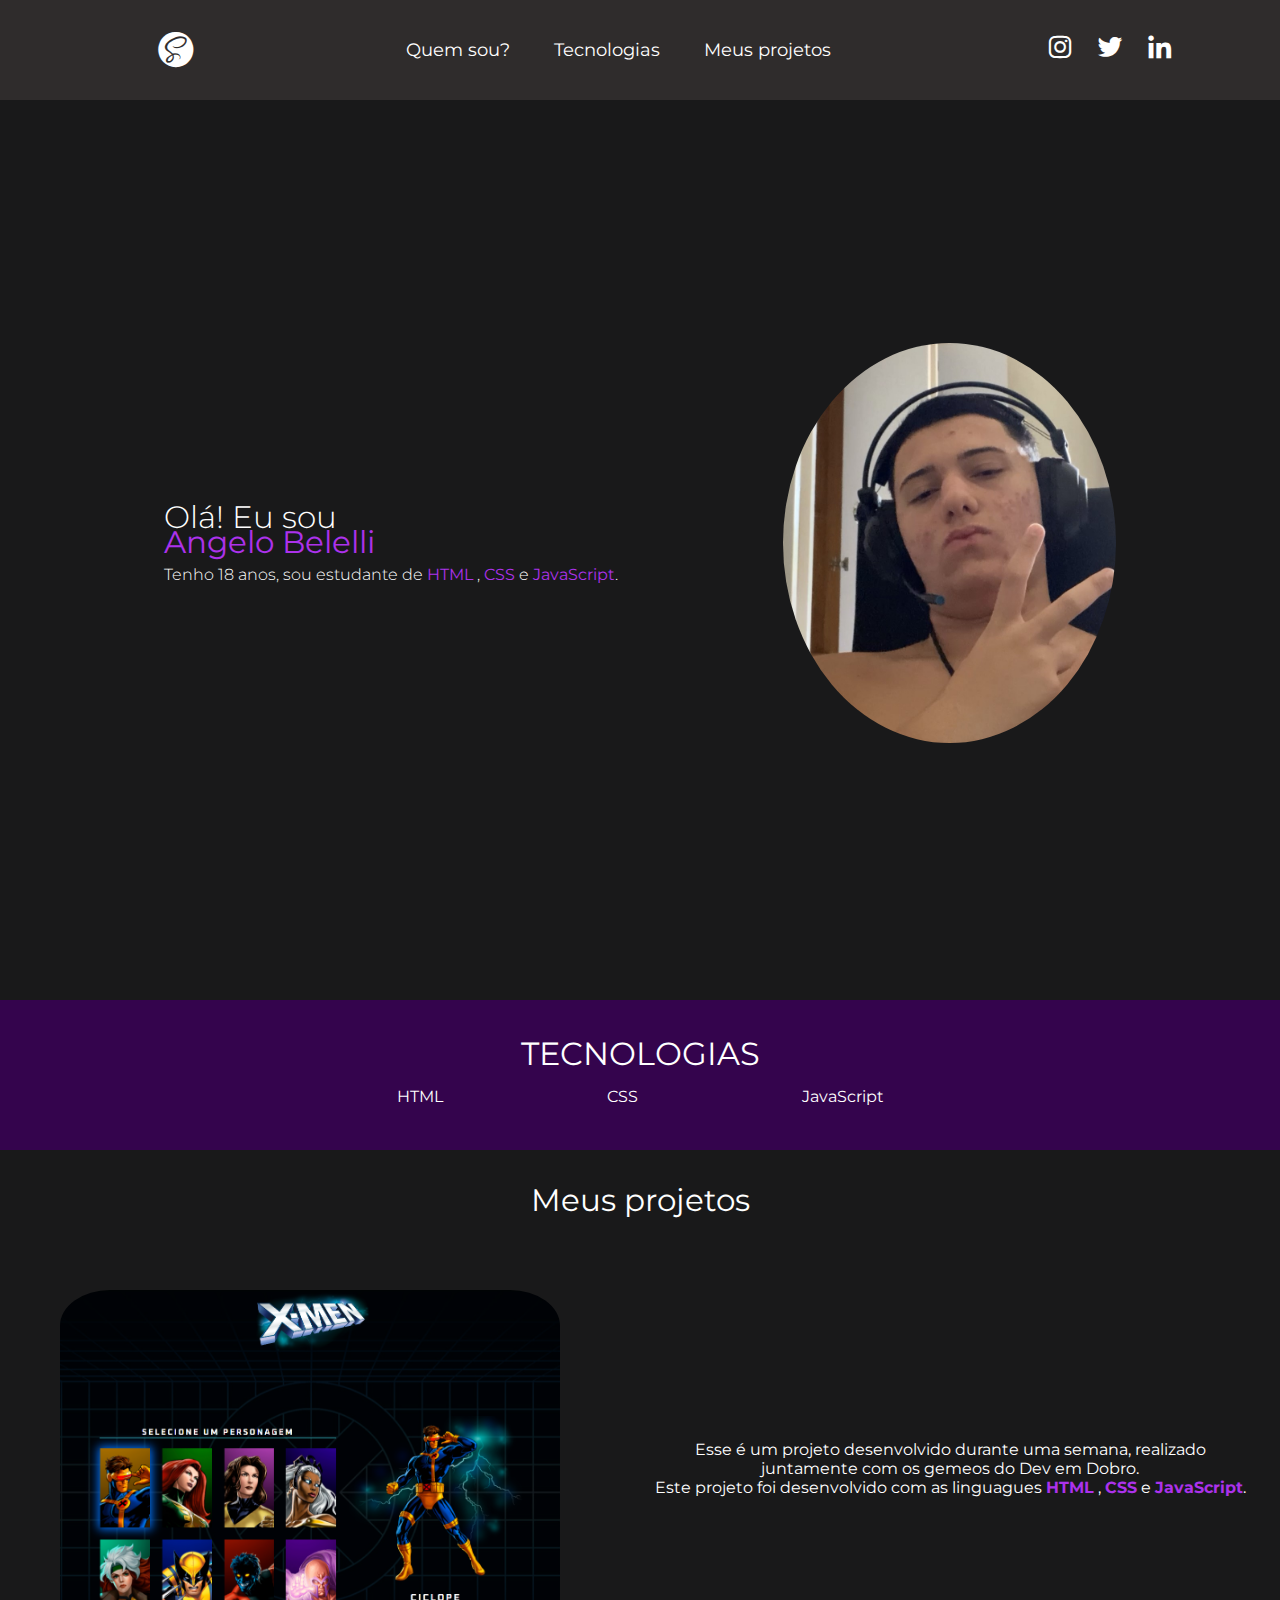
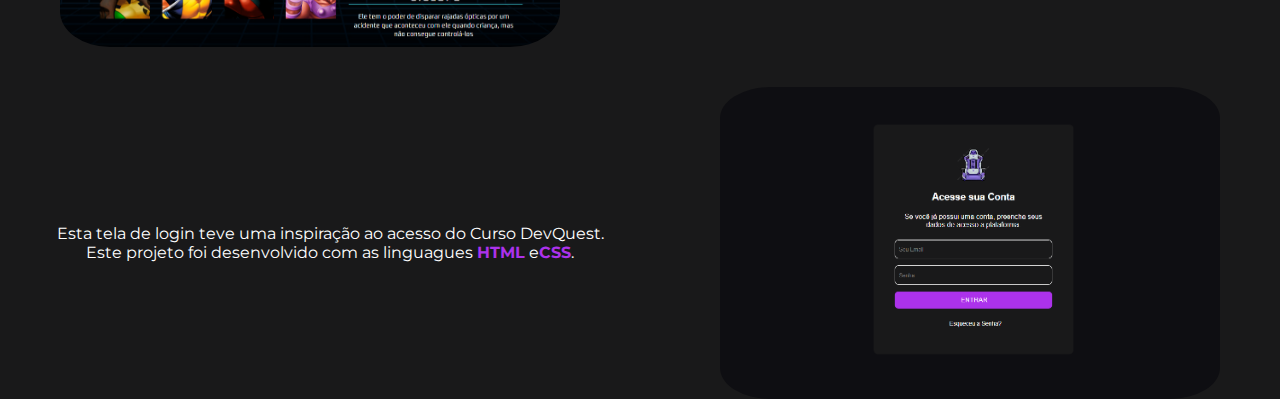
<file: index.html>
<!DOCTYPE html>
<html lang="pt-br">

<head>
    <meta charset="UTF-8">
    <meta name="viewport" content="width=device-width, initial-scale=1.0">
    <link rel="shortcut icon" href="imagens/icons8-favicon-32.png" type="image/x-icon">
    <link rel="stylesheet" href="estilos/style.css">
    <title>Ladding Page</title>
</head>

<body>
    <header>
        <div id="tittle">
            <i class='bx bxl-sass' ></i> 
        </div>
        <div class="centro">
            <ul type="none">
                <a href="#first-section"><li>Quem sou?</li></a>
                <a href="#second-section"><li>Tecnologias</li> </a>
                <a href="#third-section"><li>Meus projetos</li></a>
                <link href='https://unpkg.com/boxicons@2.1.4/css/boxicons.min.css' rel='stylesheet'>
              
            </ul>
        </div>
        <div class="esquerda">
            <a href="https://www.instagram.com/angel0__027/" target="_blank"><i class='bx bxl-instagram'></i></a>     

            <a href= "https://twitter.com/Angelobelelli__"target="_blank"><i class='bx bxl-twitter' ></i></a>

            <a href="https://www.linkedin.com/in/angelo-belelli-bugni-9b4b06238/"target="_blank"><i class='bx bxl-linkedin'></i></a>
        </div>
    </header>

    <main>
        <section id="first-section">
            <div >
                <h1>Olá! Eu sou  <br><strong>Angelo Belelli</strong></h1>
                <p>Tenho 18 anos, sou estudante de <strong>HTML</strong> , <strong>CSS</strong> e <strong>JavaScript</strong>.
                </p>              
            </div>   
            <div>
                <img src="imagens/IMG_2878.jpg" alt="">
            </div>
        </section>

        <section id="second-section">
            <h1><Table>TECNOLOGIAS</Table></h1>
            <ul type="none">
                <li><abbr title="HyperText Markup Language">HTML</abbr></li>
                <li><abbr title="Cascading Style Sheets">CSS</abbr></li>
                <li><abbr title="JavaScript">JavaScript</abbr></li>
           </ul>
        </section>
        <section id="third-section">
            <h1>Meus projetos</h1>
                <div class="projeto">
                    <img src="imagens/projeto01.png" alt="">
                    <div class="DescricaoProjeto">
                        <p>Esse é um projeto desenvolvido durante uma semana, realizado juntamente com os gemeos do Dev em Dobro. <br>
                            Este projeto foi desenvolvido com as linguagues <strong>HTML</strong> , <strong>CSS</strong> e <strong>JavaScript</strong>.
                        </p>
                    </div>
                </div>

                <div class="projeto02">
                    <div class="DescricaoProjeto">
                        <p>Esta tela de login teve uma inspiração ao acesso do Curso DevQuest.<br> 
                        Este projeto foi desenvolvido com as linguagues <strong>HTML</strong> e<strong>CSS</strong>. </p>  
                    </div>
                    <img src="imagens/telaDeLogin.png" alt="">
                </div>
        </section>

    </main>

</body>

</html>
</file>
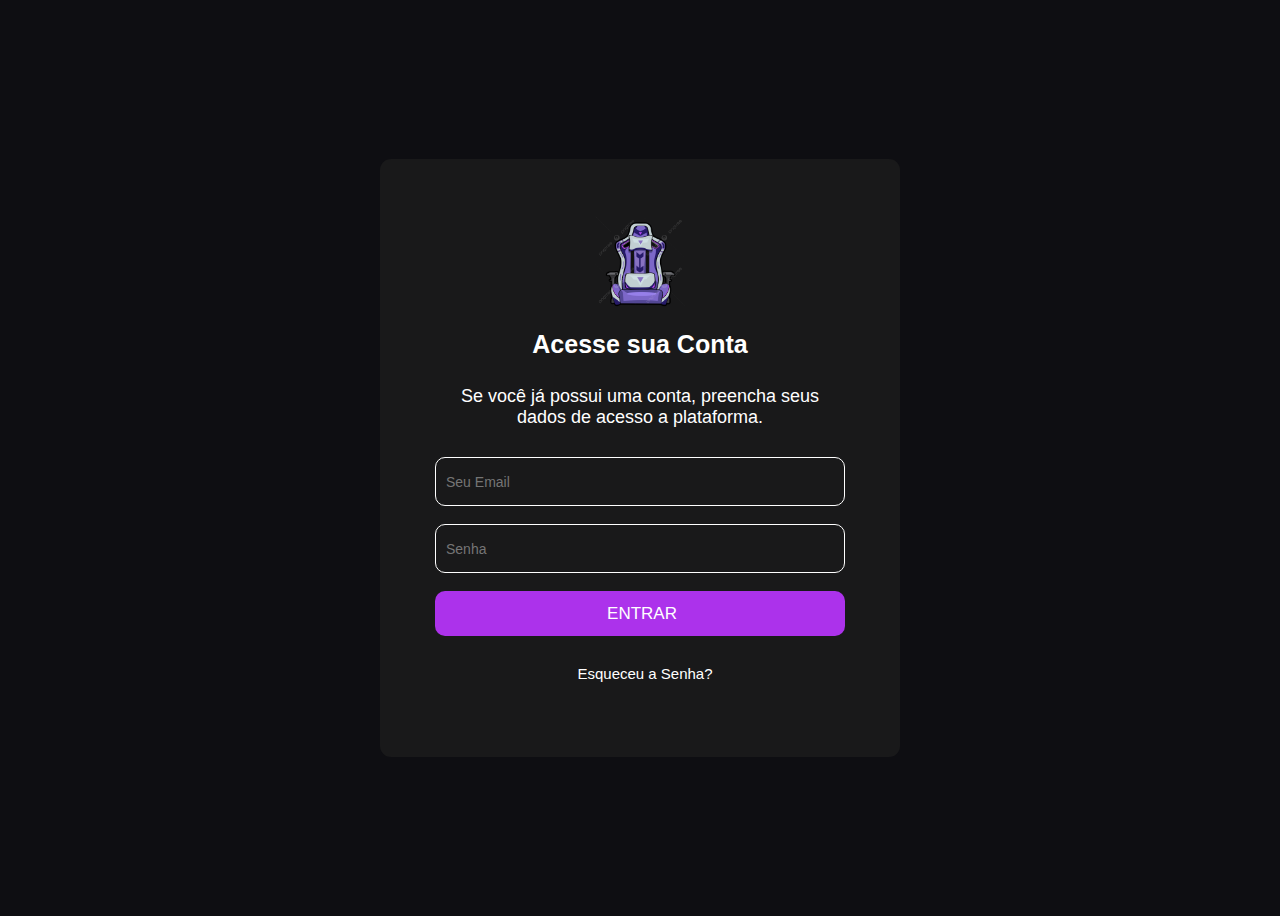
<file: login.html>
<!DOCTYPE html>
<html lang="pt-br">
<head>
    <meta charset="UTF-8">
    <meta name="viewport" content="width=device-width, initial-scale=1.0">
    <title>Tela de Login</title>
    <link rel="stylesheet" href="estilos/style2.css">
</head>
<body>
    <section class="area-login">
        <div class="login">
            <div> 
                <img src="imagens/pngtree-logo-esport-gaming-chair-scifi-purple-png-image_9085871.png">   
            </div>
            <h1>Acesse sua Conta</h1>
            <p>Se você já possui uma conta, preencha seus dados de acesso a plataforma.</p> <br>
            <form method="GET" action="login.html">
                <input type="text" name="nome" placeholder="Seu Email" autofocus required >
                <input type="password" name="nome" placeholder="Senha" required>
                <input type="submit" value="entrar">
            </form>
            <p class="footer" ><a href="#">Esqueceu a Senha?</a></p>
        </div>
        
    </section>
    
</body>
</html>
</file>
<file: estilos/style.css>
@import url('https://fonts.googleapis.com/css2?family=Montserrat:ital,wght@0,100;0,200;0,300;0,400;0,500;0,600;0,700;0,800;0,900;1,100;1,200;1,300;1,400;1,500;1,600;1,700;1,800;1,900&display=swap');

*{
    margin: 0px;
}

body {
    background-color: #19191A;
    font-family: 'Montserrat', sans-serif;
    margin: 0 auto;  
    color: white;
    
}
header{
    height: 100px;
    display: flex;
    justify-content: space-around;
    align-items: center;
    width: 100%;
    background-color: rgba(56, 51, 51, 0.719);
}
ul{
    padding: 0px;
}
#tittle  > i{
    margin-left: 60px;
    font-weight: 300;
    font-family: 'Montserrat', sans-serif;
    font-size: 42px;
    color: white;
    
}

.centro >  ul a{
    text-decoration: none;
}
.centro > ul > a > li {
    color: white;
    display: inline-flex;
    border-radius: 6px;
    margin: 0px 5px;
    font-size: 18px;
    padding: 0px 15px;
    text-decoration: none;
}

.esquerda > a{
    text-decoration: none;
}
.esquerda > a > i {
    color: white;
    display: inline-flex;
    border-radius: 6px;
    margin: 0px 5px;
    height: 36px;
    width: 36px;
    font-size: 30px;
    
}

#tittle strong {
    color: #AC32EB;
}

.centro > ul :hover{
    color: #AC32EB;
    
}
.esquerda > a > i:hover{
    color: #AC32EB;
    
    
}
div > h1{
    line-height: 25px;
}

#first-section{
    display: flex;
    justify-content: space-evenly;
    align-items: center;
    height: 100vh;
    font-weight: 300;
    line-height: 40px;
    

    
}
#first-section > div h1{
    font-size: 31px;
    font-weight: 300;
    line-height: 25px;
   
}
#first-section > div strong{
    color: #AC32EB;
}
#first-section > div > p strong:hover{
    text-decoration: underline;
}
img{
    height: 400px;
    width: auto;
    border-radius: 50%;
}

#second-section{
    display: flex;
    justify-content: center;
    align-items: center;
    flex-direction: column;
    text-align: center;
    height: 150px;
    line-height: 43px;
    background-color: #34044d;
    
}

#second-section > ul li{
    display: inline;
    padding: 0px 40px;
    line-height: 40px;
}
#second-section > ul li abbr{
    display: inline;
    padding: 0px 40px;
    line-height: 40px;
    text-decoration: none;
    
}


#second-section > h1{
    text-align: center;
    font-weight: 400;
   align-items: center;
}

ul{
    list-style:circle
}


#third-section{
    width: 100%;
    text-align: center;
    display: block;
}



#third-section .projeto{
    padding: 40px 0px;
    display: flex;
    justify-content: space-around;
    align-items: center;
}


#third-section .projeto img{
    border-radius: 10%;
    height: auto;
    width: 500px;
    margin: 0px 30px;
}

#third-section .projeto02{
    width: 100%;
    display: inline-flex;
    justify-content: space-around;
    align-items: center;
    
 }

 #third-section .projeto02 img{
    border-radius: 10%;
    height: auto;
    width: 500px;
    margin: 0px 30px;
    

}

#third-section h1{
    font-family: 'Montserrat', sans-serif;
    font-weight: 400;
    font-size: 31px;
    height: 100px;
    align-items: center;
    display: flex;
    justify-content: center;
    
}
#third-section .DescricaoProjeto{
    width: 600px;
    text-align: center;
   
}
#third-section > div strong{
    color: #AC32EB;
}


@media (max-width: 320px){

    header{
        background-size: 100%;
        width: 100vh;
       
    }
    header > ul > a > li {
        display: inline;
    }
    
    header .esquerda {
        display: inline;
        text-align: center;
        
    }

    #first-section{
        display: inline-block;
        margin-top: 30px;
        width: 100vh;
    }
    #third-section {
        display: inline-block;
       text-align: center;
    }
}

@media (max-width: 874px){
    body{
        width: 100vh;
    }
   
    header{
       
        background-size: 100%;
        
        
    }
    .centro ul a li {
        display: flex;
    }
    
    header .esquerda {
        display: inline;
        text-align: center;
        
    }

    #first-section{
        display: flex;
        justify-content: center;
        align-items: center;
        text-align: center;
        width: 100vh;
        margin-top: 30px;
    }
}
</file>
<file: estilos/style2.css>
body{
    background-color: #0E0E12;
    font-family: Arial, Helvetica, sans-serif;
   

}
.area-login{
    display: flex;
    justify-content: center;
    align-items: center;
    height: 100vh;
    justify-content: center;
    align-items: center;
}
.login{
    background-color: #19191A;
    width: 410px;
    height: 488px;
    padding: 55px;
    display: flex;
    flex-direction: column;
    align-items: center;
    border-radius: 11px;
    

}

.login form{
    display: flex;
    flex-direction: column;
    width: 100%;
   
}

.login input{
    margin: 9px 0px;
    background-color: #19191A;
    border: 1px solid white;
    height: 45px;
    outline: none;
    border-radius: 10px;
    color: white;
    padding-left: 10px; 
    font-size: 17px;
    
   
}
.login img{
    width: 95px;
    height: auto;
    padding-top: 0px;   
}
input::placeholder{
   
   font-size: 14px;
   
}
form [type="submit"]{
    display: block;
    background-color: #AC32EB;
    font-size: 17px;
    text-transform: uppercase;
    cursor: pointer;
    border: none;    

}

p , h1{
    color: white;
    text-align: center;
    margin-bottom: 2px;
    height: 54px;
    font-size: 18px;
   
    

}
h1{
    font-size: 25px;
}
 a{
    color: white;
    text-decoration: none;
    margin-left: 10px;
    font-size: 15px;
}
a:hover{
    text-decoration: underline;
}
</file>
